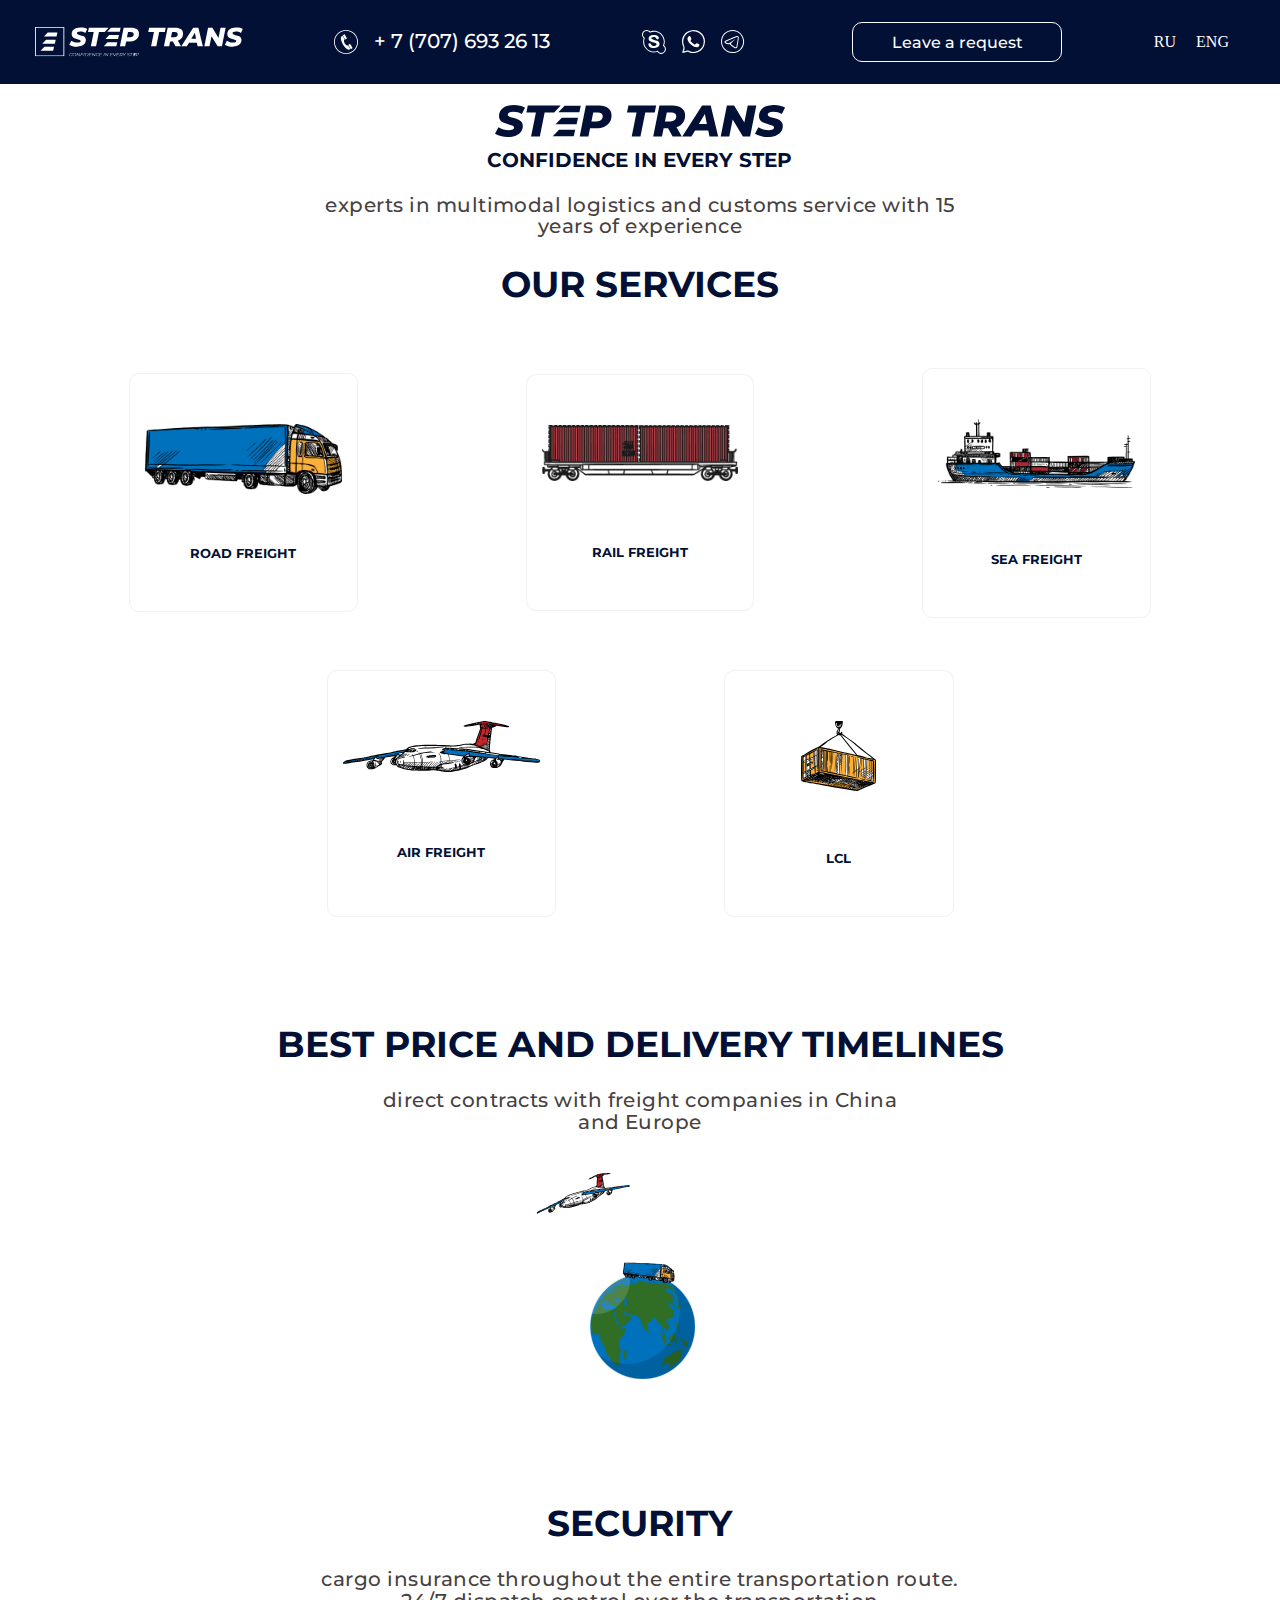
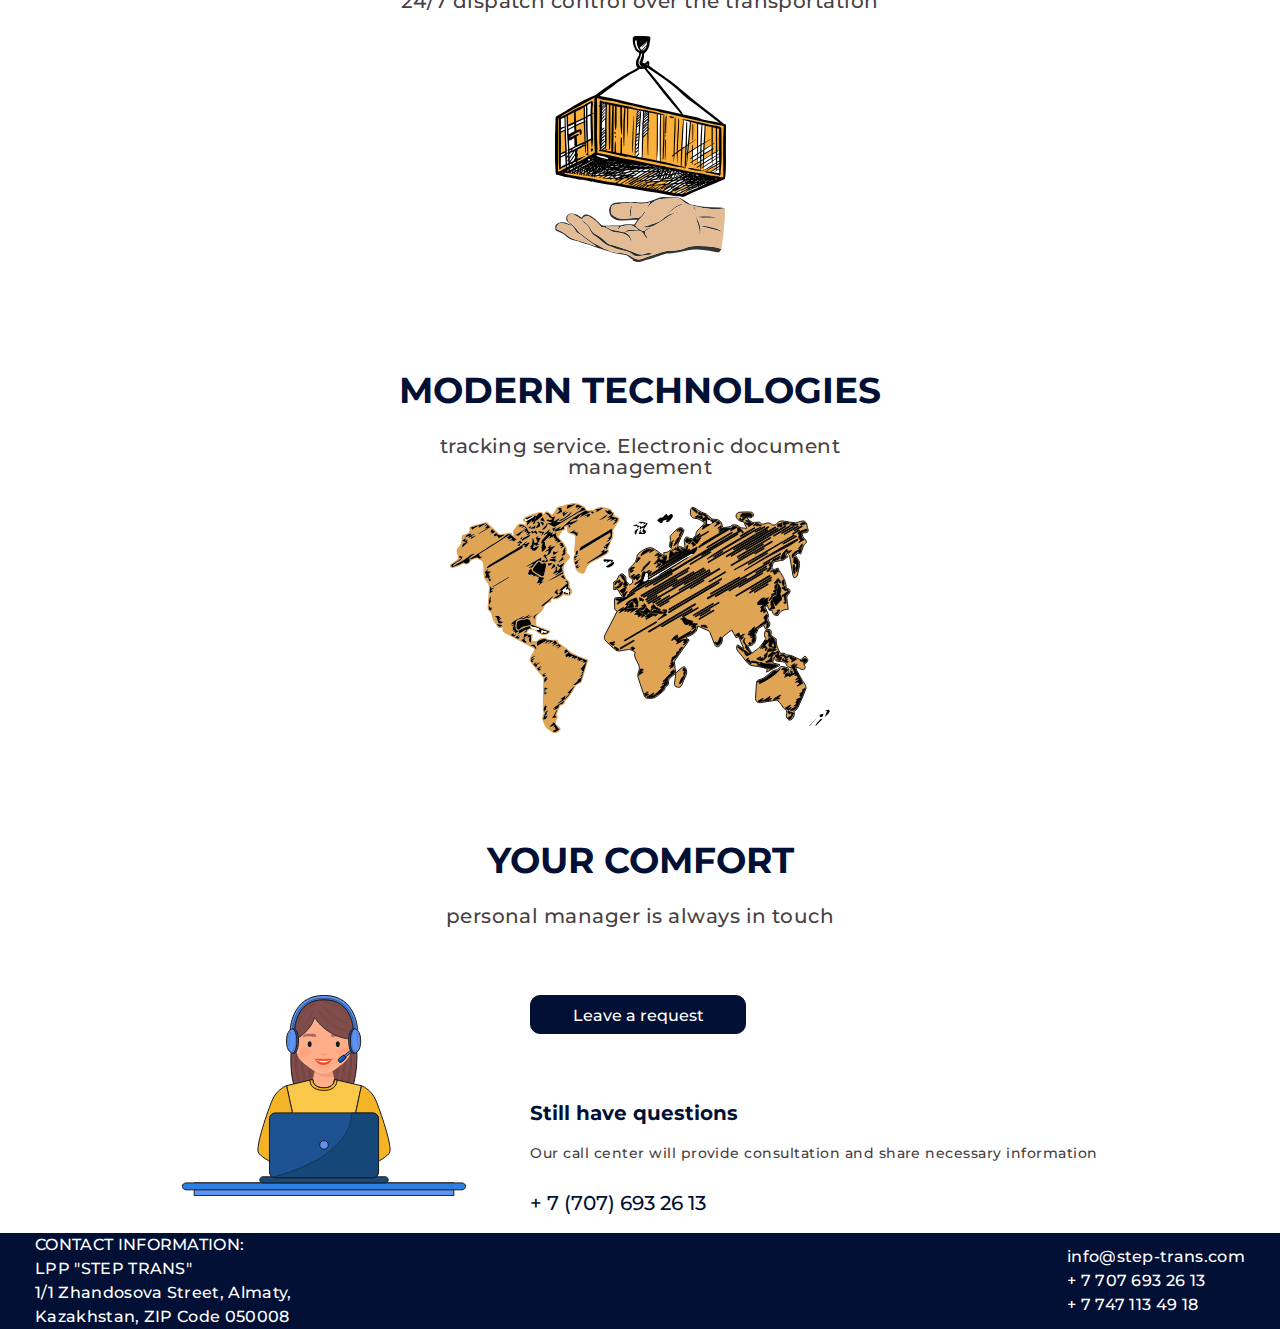
<file: indexeng.html>
<!DOCTYPE html>
<html lang="en">

<head>
  <meta charset="UTF-8">
  <meta name="viewport" content="width=device-width, initial-scale=1.0">
  <link rel="stylesheet" href="css/style.css">
  <link rel="shortcut icon" href="img/favicon.png" type="image/x-icon">
  <title>STEP</title>
</head>

<body>
  <div class="wrapper">
    <header class="header">
      <div class="header__container">

        <div class="header__logo">
          <img src="img/logo.svg" alt="logo">
        </div>

        <div data-da=".header__social,767,first" class="header__tel">
          <div class="tel-img">
            <a href="tel:+ 77076932613">
              <img src="img/icons/tel.svg" alt="tel">
            </a>
          </div>
          <div class="tel-tel">
            <a href="tel:+ 77076932613">+ 7 (707) 693 26 13</a>
          </div>
        </div>

        <div class="header__social">
          <a href="https://join.skype.com/invite/JrWIO95G11Oe" target="_blank" class="social-link">
            <img src="img/icons/skype.svg" alt="skype">
          </a>
          <a href="https://wa.me/message/X4CZKBHAZLQQE1" target="_blank" class="social-link">
            <img src="img/icons/wa.svg" alt="wa">
          </a>
          <a href="http://t.me/Step_trans" target="_blank" class="social-link">
            <img src="img/icons/telegram.svg" alt="telegram">
          </a>
        </div>

        <!-- <button class="header__button" type="button">Оставить заявку</button> -->
        <a href="http://t.me/Step_trans" target="_blank" class="header__button">Leave a request</a>


        <div class="header__lng">
          <a href="index.html">RU</a>
          <a href="">ENG</a>
        </div>

      </div>
    </header>

    <main class="page">
      <section class="main-section">

        <div class="main-section__container">
          <div class="main-section__content">

            <div class="title-logo">
              <img src="img/step-trans.svg" alt="">
            </div>
            <div class="title-tagline">СONFIDENCE IN EVERY STEP</div>

            <div class="title-text">experts in multimodal logistics and customs service with 15<br>
              years of experience
            </div>



            <div class="services title title-services">OUR SERVICES</div>

          </div>

          <div class="services-items">

            <div class="services__item">
              <div class="item__services">
                <div class="item-services__icon icon1">
                  <img src="img/trans/jpg/truck.jpg" alt="truck">
                </div>

                <div class="item-services__title item-title">ROAD FREIGHT</div>

              </div>
            </div>
            <div class="services__item">
              <div class="item__services">
                <div class="item-services__icon icon2">
                  <img src="img/trans/jpg/wagon.jpg" alt="wagon">
                </div>

                <div class="item-services__title item-title">RAIL FREIGHT</div>

              </div>
            </div>
            <div class="services__item">
              <div class="item__services">
                <div class="item-services__icon icon3">
                  <img src="img/trans/jpg/ship.jpg" alt="ship">
                </div>

                <div class="item-services__title item-title">SEA FREIGHT</div>

              </div>
            </div>

          </div>

        </div>

        <div class="services__container-50">
          <div class="services__item-50">
            <div class="item__services">
              <div class="item-services__icon icon4">
                <img src="img/trans/plane.svg" alt="truck">
              </div>

              <div class="item-services__title item-title">AIR FREIGHT</div>

            </div>
          </div>
          <div class="services__item-50">
            <div class="item__services">
              <div class="item-services__icon icon5">
                <img src="img/trans/container.svg" alt="truck">
              </div>

              <div class="item-services__title item-title">LCL</div>

            </div>
          </div>
        </div>

        <div class="main-section__container">
          <div class="main-section__content">

            <div class="services title">BEST PRICE AND DELIVERY TIMELINES</div>

            <div class="title-text">direct contracts with freight companies in China<br> and Europe
            </div>

          </div>

          <div class="main-section__picture">
            <img src="img/world.svg" alt="">
          </div>

          <div class="main-section__content safety">

            <div class="services title">SECURITY</div>

            <div class="title-text">cargo insurance throughout the entire transportation route.<br> 24/7 dispatch
              control over the transportation
            </div>

          </div>

          <div class="main-section__picture cargo">
            <img src="img/cargo.svg" alt="cargo">
            <img src="img/hand.svg" alt="hand">
          </div>

          <div class="main-section__content">

            <div class="services title">MODERN TECHNOLOGIES</div>

            <div class="title-text">tracking service. Electronic document<br>management
            </div>

          </div>

          <div class="main-section__picture cargo">
            <img class="map" src="img/map.svg" alt="map">
          </div>

          <div class="main-section__content">

            <div class="services title">YOUR COMFORT</div>

            <div class="title-text">personal manager is always in touch</div>

          </div>

          <div class="call-center">
            <div class="call-center__picture">
              <img src="img/lady.svg" alt="lady">
            </div>
            <div class="call-center__content">
              <!-- <button class="header__button button" type="button">Оставить заявку</button> -->
              <a href="http://t.me/Step_trans" target="_blank" class="header__button button">Leave a request</a>

              <div class="title-tagline title-tagline__call-center">Still have questions</div>

              <div class="title-text title-text__call-center">Our call center will provide consultation and share
                necessary information</div>

              <div class="tel-tel__call-center">
                <a href="tel:+ 77076932613">+ 7 (707) 693 26 13</a>
              </div>

            </div>
          </div>

        </div>

      </section>

    </main>

    <footer class="footer">

      <div class="footer__container">

        <div class="footer-adress">
          CONTACT INFORMATION:<br>
          LPP "STEP TRANS"<br>
          1/1 Zhandosova Street, Almaty,<br>
          Kazakhstan, ZIP Code 050008
        </div>

        <div class="footer-tel">
          <a href="mailto:info@step-trans.com">info@step-trans.com</a><br>
          <a href="tel:+ 77076932613">+ 7 707 693 26 13</a><br>
          <a href="tel:+ 77076932613">+ 7 747 113 49 18</a>
        </div>

      </div>

    </footer>
  </div>
  <script type="module" src="script.js"></script>
</body>

</html>
</file>
<file: css/style.css>
@import url("https://fonts.googleapis.com/css?family=Montserrat:500,700,&display=swap");
* {
  padding: 0px;
  margin: 0px;
  border: 0px;
}

*,
*:before,
*:after {
  -webkit-box-sizing: border-box;
          box-sizing: border-box;
}

html,
body {
  height: 100%;
  min-width: 20rem;
}

body {
  line-height: 1;
  -ms-text-size-adjust: 100%;
  -moz-text-size-adjust: 100%;
  -webkit-text-size-adjust: 100%;
  -webkit-font-smoothing: antialiased;
  -moz-osx-font-smoothing: grayscale;
}

input,
button,
textarea {
  font-size: inherit;
}

button {
  cursor: pointer;
  color: inherit;
  background-color: inherit;
}

a {
  color: inherit;
  -webkit-transition: all 0.3s ease 0s;
  transition: all 0.3s ease 0s;
}

a:link,
a:visited {
  text-decoration: none;
}

a:hover {
  text-decoration: none;
}

ul li {
  list-style: none;
}

img {
  vertical-align: top;
}

h1,
h2,
h3,
h4,
h5,
h6 {
  font-weight: inherit;
  font-size: inherit;
}

@media (max-width: 767.98px) {
  .tel-tel {
    display: none;
  }
}
[class*=__container] {
  max-width: 76.25rem;
  margin: 0px auto;
  padding: 0px 0.938rem;
  width: 100%;
}

[class*=__container-50] {
  max-width: 825px;
  margin: 0px auto;
  padding: 0px 0.938rem;
  display: -webkit-box;
  display: -ms-flexbox;
  display: flex;
  width: 100%;
}

.wrapper {
  min-height: 100vh;
  overflow: clip;
  display: -webkit-box;
  display: -ms-flexbox;
  display: flex;
  -webkit-box-orient: vertical;
  -webkit-box-direction: normal;
      -ms-flex-direction: column;
          flex-direction: column;
}

.page {
  -webkit-box-flex: 1;
      -ms-flex: 1 1 auto;
          flex: 1 1 auto;
}

.header {
  position: fixed;
  width: 100%;
  left: 0;
  top: 0;
  z-index: 50;
  background-color: #021035;
  color: #FFF;
}

.header.sticky {
  background-color: rgba(2, 16, 53, 0.8666666667);
}

.header__container {
  display: -webkit-box;
  display: -ms-flexbox;
  display: flex;
  -webkit-box-align: center;
      -ms-flex-align: center;
          align-items: center;
  min-height: 5.25rem;
  -webkit-box-pack: justify;
      -ms-flex-pack: justify;
          justify-content: space-between;
  padding: 0px 0.313rem;
  -ms-flex-wrap: wrap;
      flex-wrap: wrap;
}

.header__logo {
  overflow: hidden;
}

.header__logo img {
  width: 13rem;
}

@media (max-width: 56.25em) {
  .header__logo {
    width: 1.938rem;
    -webkit-box-flex: 0;
        -ms-flex: 0 0 2.063rem;
            flex: 0 0 2.063rem;
  }
}
.header__tel {
  display: -webkit-box;
  display: -ms-flexbox;
  display: flex;
  -webkit-box-align: center;
      -ms-flex-align: center;
          align-items: center;
}

@media (max-width: 765px) {
  .header__tel {
    margin-left: 12px;
  }
}
.tel-img {
  margin-right: 1rem;
}

.tel-tel {
  color: #FFF;
  font-family: Montserrat;
  font-size: 20px;
  font-style: normal;
  font-weight: 500;
  line-height: 296.023%;
}

.header__social {
  display: -webkit-box;
  display: -ms-flexbox;
  display: flex;
}

.social-link {
  margin-right: 1rem;
}

.header__button {
  border-radius: 0.625rem;
  border: 1px solid #FFF;
  padding: 0.594rem 2.406rem;
  color: #FFF;
  text-align: center;
  font-family: Montserrat;
  font-size: 16px;
  font-style: normal;
  font-weight: 500;
  line-height: normal;
  -webkit-transition: background-color 0.4s;
  transition: background-color 0.4s;
}

@media (max-width: 22.375em) {
  .header__button {
    padding: 10px;
  }
}
@media (max-width: 37.875em) {
  .header__button {
    margin-bottom: 2px;
  }
}
.header__button:hover {
  color: #021035;
  background-color: #FFF;
}

.header__lng a {
  margin-right: 1rem;
}

@media (max-width: 22.125em) {
  .header__lng a {
    margin-right: 0.313rem;
  }
}
.main-section {
  position: relative;
  min-height: 100vh;
  display: -webkit-box;
  display: -ms-flexbox;
  display: flex;
  -webkit-box-orient: vertical;
  -webkit-box-direction: normal;
      -ms-flex-direction: column;
          flex-direction: column;
}

.main-section__container {
  position: relative;
  z-index: 2;
  display: -webkit-box;
  display: -ms-flexbox;
  display: flex;
  -webkit-box-align: center;
      -ms-flex-align: center;
          align-items: center;
  -webkit-box-pack: center;
      -ms-flex-pack: center;
          justify-content: center;
  -webkit-box-orient: vertical;
  -webkit-box-direction: normal;
      -ms-flex-direction: column;
          flex-direction: column;
}

.main-section__content {
  margin-top: 105px;
}

.grey {
  background-color: #F2F0F0;
  -webkit-box-shadow: 0px 4px 4px 0px rgba(0, 0, 0, 0.25);
          box-shadow: 0px 4px 4px 0px rgba(0, 0, 0, 0.25);
  width: 100%;
}

.safety {
  margin-top: 10px;
}

.title-logo {
  margin-bottom: 10.6px;
  display: -webkit-box;
  display: -ms-flexbox;
  display: flex;
  -webkit-box-pack: center;
      -ms-flex-pack: center;
          justify-content: center;
}

.title-text {
  color: #484141;
  text-align: center;
  font-family: Montserrat;
  font-size: 20px;
  font-style: normal;
  font-weight: 500;
  line-height: 21.6px;
  letter-spacing: 0.48px;
  margin-bottom: 24px;
}

@media (max-width: 390px) {
  .title-text {
    font-size: 16px;
  }
}
.title-tagline {
  color: #021035;
  text-align: center;
  font-family: Montserrat;
  font-size: 20px;
  font-style: normal;
  font-weight: 700;
  line-height: normal;
  margin-bottom: 23px;
}

.services {
  color: #021035;
  text-align: center;
  font-family: Montserrat;
  font-size: 36px;
  font-style: normal;
  font-weight: 700;
  line-height: normal;
  margin-bottom: 24px;
}

@media (max-width: 390px) {
  .services {
    font-size: 24px;
  }
}
.title-services {
  margin-bottom: 62px;
}

.services-items {
  display: -webkit-box;
  display: -ms-flexbox;
  display: flex;
  row-gap: 24px;
  margin-bottom: 52px;
  -webkit-box-align: center;
      -ms-flex-align: center;
          align-items: center;
}

@media (max-width: 883px) {
  .services-items {
    display: block;
  }
  .services__item {
    margin-bottom: 10px;
  }
  [class*=__container-50] {
    position: relative;
    z-index: 2;
    display: -webkit-box;
    display: -ms-flexbox;
    display: flex;
    -webkit-box-align: center;
        -ms-flex-align: center;
            align-items: center;
    -webkit-box-pack: center;
        -ms-flex-pack: center;
            justify-content: center;
    -webkit-box-orient: vertical;
    -webkit-box-direction: normal;
        -ms-flex-direction: column;
            flex-direction: column;
    display: block;
    width: auto;
    margin-top: -53px;
  }
  .item__services {
    margin-bottom: 10px;
  }
}
.services__item {
  padding: 0px 84px;
  -webkit-box-flex: 1;
      -ms-flex: 1 1 33.333%;
          flex: 1 1 33.333%;
  min-width: 237px;
}

@media (max-width: 1126px) {
  .services__item {
    padding: 0px 50px;
  }
}
@media (max-width: 903px) {
  .services__item {
    padding: 0px 24px;
  }
}
.services__item-50 {
  padding: 0px 84px;
  -webkit-box-flex: 1;
      -ms-flex: 1 1 50%;
          flex: 1 1 50%;
  min-width: 273px;
}

@media (max-width: 883px) {
  .services__item-50 {
    padding: 0px 24px;
  }
}
.item__services {
  border-radius: 10px;
  padding: 50px 15px;
  display: -webkit-box;
  display: -ms-flexbox;
  display: flex;
  -webkit-box-orient: vertical;
  -webkit-box-direction: normal;
      -ms-flex-direction: column;
          flex-direction: column;
  text-align: center;
  -webkit-box-align: center;
      -ms-flex-align: center;
          align-items: center;
  height: 100%;
  border: 1px solid #f2f0f0;
  -webkit-box-flex: 1;
      -ms-flex: 1 1 auto;
          flex: 1 1 auto;
  -webkit-box-pack: center;
      -ms-flex-pack: center;
          justify-content: center;
  -webkit-transition-duration: 1s;
          transition-duration: 1s;
}

.item__services:hover {
  -webkit-transform: scale(1.1, 1.1);
      -ms-transform: scale(1.1, 1.1);
          transform: scale(1.1, 1.1);
}

.item-services__icon {
  display: -webkit-box;
  display: -ms-flexbox;
  display: flex;
  -webkit-box-pack: center;
      -ms-flex-pack: center;
          justify-content: center;
  -webkit-box-align: center;
      -ms-flex-align: center;
          align-items: center;
}

.icon1 {
  margin-bottom: 51px;
}

.icon2 {
  margin-bottom: 63px;
}

.icon3 {
  margin-bottom: 63px;
}

.icon4 {
  margin-bottom: 72px;
}

.icon5 {
  margin-bottom: 59px;
}

.item-services__icon img {
  max-width: 100%;
  max-height: 70.26px;
}

.item-title {
  color: #021035;
  text-align: center;
  font-family: Montserrat;
  font-size: 13px;
  font-style: normal;
  font-weight: 700;
  line-height: normal;
  -webkit-box-flex: 1;
      -ms-flex: 1 1 auto;
          flex: 1 1 auto;
  -webkit-box-align: center;
      -ms-flex-align: center;
          align-items: center;
}

.main-icons {
  color: #021035;
  margin-bottom: 50px;
  display: grid;
  grid-template-columns: repeat(6, 1fr);
  gap: 15px;
}

.gred__icon-v1 {
  background-color: blueviolet;
  grid-column: span 2;
}

.gred__icon-v2 {
  grid-column: span 3;
  background-color: greenyellow;
}

.main-section__picture {
  position: relative;
}

@media (max-width: 390px) {
  .map {
    width: 307px;
  }
}
.cargo {
  display: -webkit-box;
  display: -ms-flexbox;
  display: flex;
  -webkit-box-orient: vertical;
  -webkit-box-direction: normal;
      -ms-flex-direction: column;
          flex-direction: column;
}

.button {
  background-color: #021035;
  border-radius: 0.625rem;
  border: 1px solid #021035;
  width: 216px;
  height: 39px;
  padding: 10px;
  margin-bottom: 29px;
}

.call-center {
  display: -webkit-box;
  display: -ms-flexbox;
  display: flex;
  margin-top: 44px;
  -ms-flex-wrap: wrap;
      flex-wrap: wrap;
  gap: 64px;
}

@media (max-width: 924px) {
  .call-center {
    -webkit-box-pack: center;
        -ms-flex-pack: center;
            justify-content: center;
  }
  .call-center__content {
    -webkit-box-align: center;
        -ms-flex-align: center;
            align-items: center;
  }
}
.call-center__content {
  display: -webkit-box;
  display: -ms-flexbox;
  display: flex;
  -webkit-box-orient: vertical;
  -webkit-box-direction: normal;
      -ms-flex-direction: column;
          flex-direction: column;
}

.tel-tel__call-center {
  color: #021035;
  font-family: Montserrat;
  font-size: 20px;
  font-style: normal;
  font-weight: 500;
  line-height: 296.023%;
}

.title-tagline__call-center {
  margin: 38px 0 9px 0;
  text-align: left;
}

.title-text__call-center {
  font-size: 14px;
  margin: 9px 0 9px 0;
}

.footer {
  background-color: #021035;
  color: #FFF;
  width: 100%;
  min-height: 5.25rem;
  -ms-flex-item-align: center;
      align-self: center;
}

.footer__container {
  display: -webkit-box;
  display: -ms-flexbox;
  display: flex;
  font-family: Montserrat;
  font-size: 16px;
  font-style: normal;
  font-weight: 500;
  line-height: 24px;
  letter-spacing: 0.32px;
  -webkit-box-pack: justify;
      -ms-flex-pack: justify;
          justify-content: space-between;
  padding: 0px 0.313rem;
  -ms-flex-wrap: wrap;
      flex-wrap: wrap;
  -webkit-box-align: center;
      -ms-flex-align: center;
          align-items: center;
}

@media (max-width: 670px) {
  .footer__container {
    font-size: 12px;
    margin-bottom: 12px;
  }
  .footer {
    min-height: 3.25rem;
  }
}
@media (max-width: 370px) {
  .footer__container {
    font-size: 9px;
    line-height: 18px;
  }
}
.footer-adress {
  -ms-flex-item-align: center;
      align-self: center;
}
</file>
